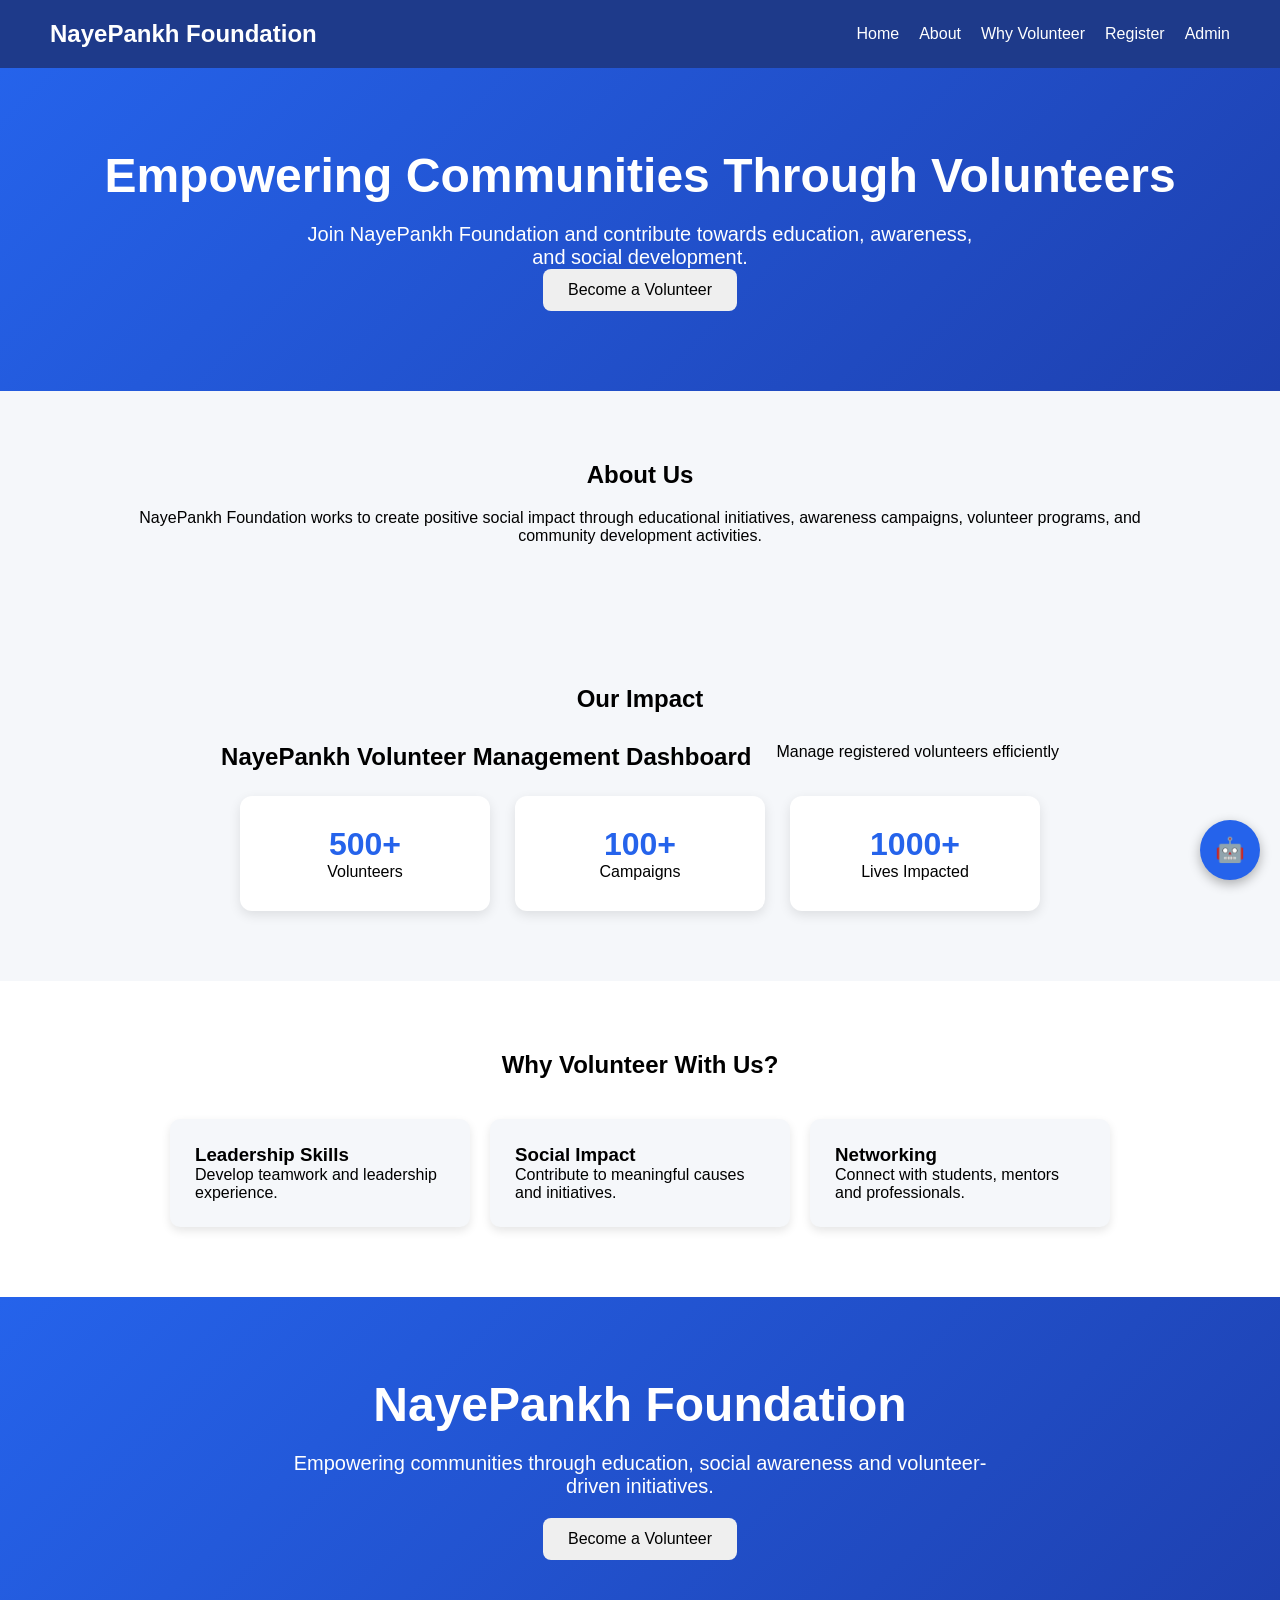
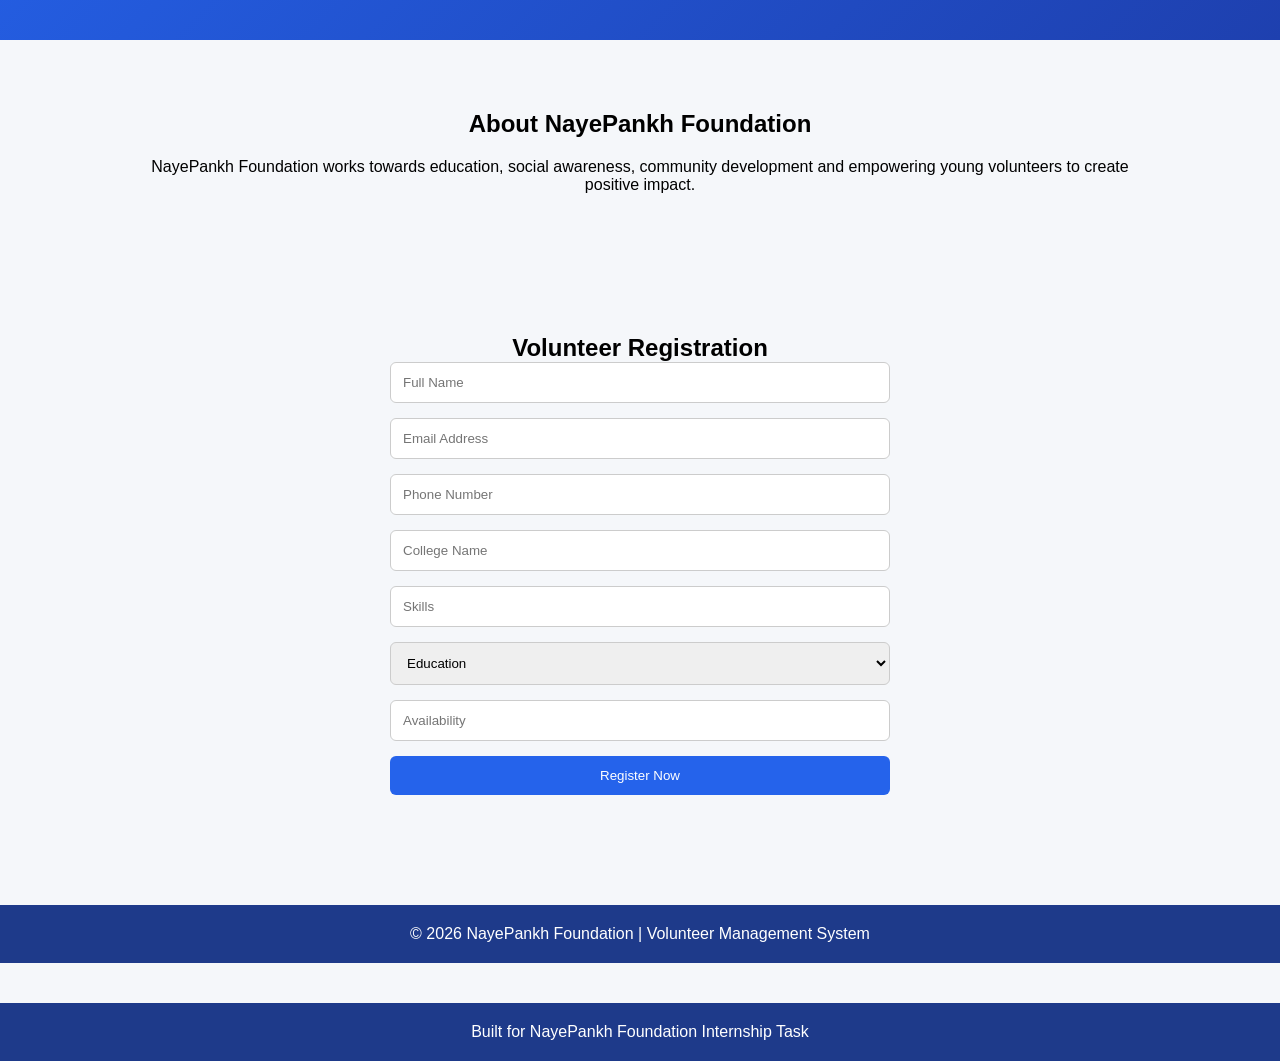
<file: src/main/resources/static/index.html>
<!DOCTYPE html>
<html lang="en">
<head>
    <meta charset="UTF-8">
    <meta name="viewport" content="width=device-width, initial-scale=1.0">
    <title>NayePankh Volunteer Management System</title>
    <link rel="stylesheet" href="style.css">
</head>
<body>

<nav>
    <div class="logo">NayePankh Foundation</div>

    <ul>
        <li><a href="#home">Home</a></li>
        <li><a href="#about">About</a></li>
        <li><a href="#why">Why Volunteer</a></li>
        <li><a href="#register">Register</a></li>
        <li><a href="/admin.html">Admin</a></li>
    </ul>
</nav>

<section id="home" class="hero">
    <h1>Empowering Communities Through Volunteers</h1>

    <p>
        Join NayePankh Foundation and contribute towards education,
        awareness, and social development.
    </p>

    <a href="#register">
        <button>Become a Volunteer</button>
    </a>
</section>

<section id="about" class="about">
    <h2>About Us</h2>

    <p>
        NayePankh Foundation works to create positive social impact
        through educational initiatives, awareness campaigns,
        volunteer programs, and community development activities.
    </p>
</section>

<section class="stats-section">
    <h2>Our Impact</h2>

    <div class="stats-container">
        <h1>NayePankh Volunteer Management Dashboard</h1>
        <p>Manage registered volunteers efficiently</p>

        <div class="stat-card">
            <h3>500+</h3>
            <p>Volunteers</p>
        </div>

        <div class="stat-card">
            <h3>100+</h3>
            <p>Campaigns</p>
        </div>

        <div class="stat-card">
            <h3>1000+</h3>
            <p>Lives Impacted</p>
        </div>

    </div>
</section>

<section id="why" class="why-volunteer">

    <h2>Why Volunteer With Us?</h2>

    <div class="cards">

        <div class="card">
            <h3>Leadership Skills</h3>
            <p>Develop teamwork and leadership experience.</p>
        </div>

        <div class="card">
            <h3>Social Impact</h3>
            <p>Contribute to meaningful causes and initiatives.</p>
        </div>

        <div class="card">
            <h3>Networking</h3>
            <p>Connect with students, mentors and professionals.</p>
        </div>

    </div>

</section>
<section class="hero">
    <h1>NayePankh Foundation</h1>

    <p>
        Empowering communities through education,
        social awareness and volunteer-driven initiatives.
    </p>

    <a href="#volunteerForm">
        <button class="hero-btn">
            Become a Volunteer
        </button>
    </a>
</section>

<section class="about">
    <h2>About NayePankh Foundation</h2>

    <p>
        NayePankh Foundation works towards education,
        social awareness, community development and
        empowering young volunteers to create positive impact.
    </p>
</section>

<section id="register" class="register">

    <h2>Volunteer Registration</h2>

    <form id="volunteerForm">

        <input type="text" id="name" placeholder="Full Name" required>

        <input type="email" id="email" placeholder="Email Address" required>

        <input type="text" id="phone" placeholder="Phone Number" required>

        <input type="text" id="college" placeholder="College Name">

        <input type="text" id="skills" placeholder="Skills">

        <select id="interest">

            <option>Education</option>

            <option>Social Awareness</option>

            <option>Fundraising</option>

            <option>Event Management</option>

            <option>Content Creation</option>

        </select>

        <input type="text" id="availability" placeholder="Availability">

        <button type="submit">Register Now</button>

    </form>

    <p id="message"></p>

</section>

<footer>
    <p>© 2026 NayePankh Foundation | Volunteer Management System</p>
</footer>

<script src="script.js"></script>
<div id="chatbot">
    🤖
</div>
<footer>
    <p>Built for NayePankh Foundation Internship Task</p>
</footer>

</body>
</html>
</file>
<file: src/main/resources/static/style.css>
*{
    margin:0;
    padding:0;
    box-sizing:border-box;
    font-family:Arial, sans-serif;
}

body{
    background:#f5f7fa;
}

nav{
    background:#1e3a8a;
    color:white;
    padding:20px 50px;
    display:flex;
    justify-content:space-between;
    align-items:center;
}

.logo{
    font-size:24px;
    font-weight:bold;
}

nav ul{
    display:flex;
    list-style:none;
    gap:20px;
}

nav ul li a{
    color:white;
    text-decoration:none;
}

.hero{
    text-align:center;
    padding:100px 20px;
    background:linear-gradient(to right,#2563eb,#1e40af);
    color:white;
}

.hero h1{
    font-size:48px;
    margin-bottom:20px;
}

.hero p{
    font-size:20px;
    margin-bottom:30px;
}

.hero button{
    padding:12px 25px;
    border:none;
    border-radius:8px;
    cursor:pointer;
    font-size:16px;
}

.about{
    padding:70px 10%;
    text-align:center;
}

.about h2{
    margin-bottom:20px;
}

.why-volunteer{
    padding:70px 10%;
    background:white;
}

.why-volunteer h2{
    text-align:center;
    margin-bottom:40px;
}

.cards{
    display:flex;
    justify-content:center;
    gap:20px;
    flex-wrap:wrap;
}

.card{
    background:#f5f7fa;
    padding:25px;
    width:300px;
    border-radius:10px;
    box-shadow:0 4px 10px rgba(0,0,0,0.1);
}

.register{
    padding:70px 10%;
    text-align:center;
}

form{
    max-width:500px;
    margin:auto;
    display:flex;
    flex-direction:column;
    gap:15px;
}

input{
    padding:12px;
    border:1px solid #ccc;
    border-radius:6px;
}

form button{
    padding:12px;
    background:#2563eb;
    color:white;
    border:none;
    border-radius:6px;
    cursor:pointer;
}

footer{
    background:#1e3a8a;
    color:white;
    text-align:center;
    padding:20px;
    margin-top:40px;
}

.stats-section{
    padding:70px 10%;
    text-align:center;
}

.stats-container{
    display:flex;
    justify-content:center;
    gap:25px;
    flex-wrap:wrap;
    margin-top:30px;
}

.stat-card{
    background:white;
    width:250px;
    padding:30px;
    border-radius:12px;
    box-shadow:0 4px 12px rgba(0,0,0,0.1);
}

.stat-card h3{
    color:#2563eb;
    font-size:32px;
}

select{
    padding:12px;
    border:1px solid #ccc;
    border-radius:6px;
}

#chatbot{
    position:fixed;
    bottom:20px;
    right:20px;
    width:60px;
    height:60px;
    background:#2563eb;
    color:white;
    border-radius:50%;
    display:flex;
    justify-content:center;
    align-items:center;
    font-size:24px;
    cursor:pointer;
    box-shadow:0 4px 12px rgba(0,0,0,0.3);
}

.hero{
    text-align:center;
    padding:80px 20px;
    background:linear-gradient(135deg,#2563eb,#1e40af);
    color:white;
}

.hero h1{
    font-size:48px;
    margin-bottom:20px;
}

.hero p{
    font-size:20px;
    max-width:700px;
    margin:auto;
}

.hero-btn{
    margin-top:20px;
    padding:12px 25px;
    border:none;
    border-radius:8px;
    cursor:pointer;
    font-size:16px;
}
</file>
